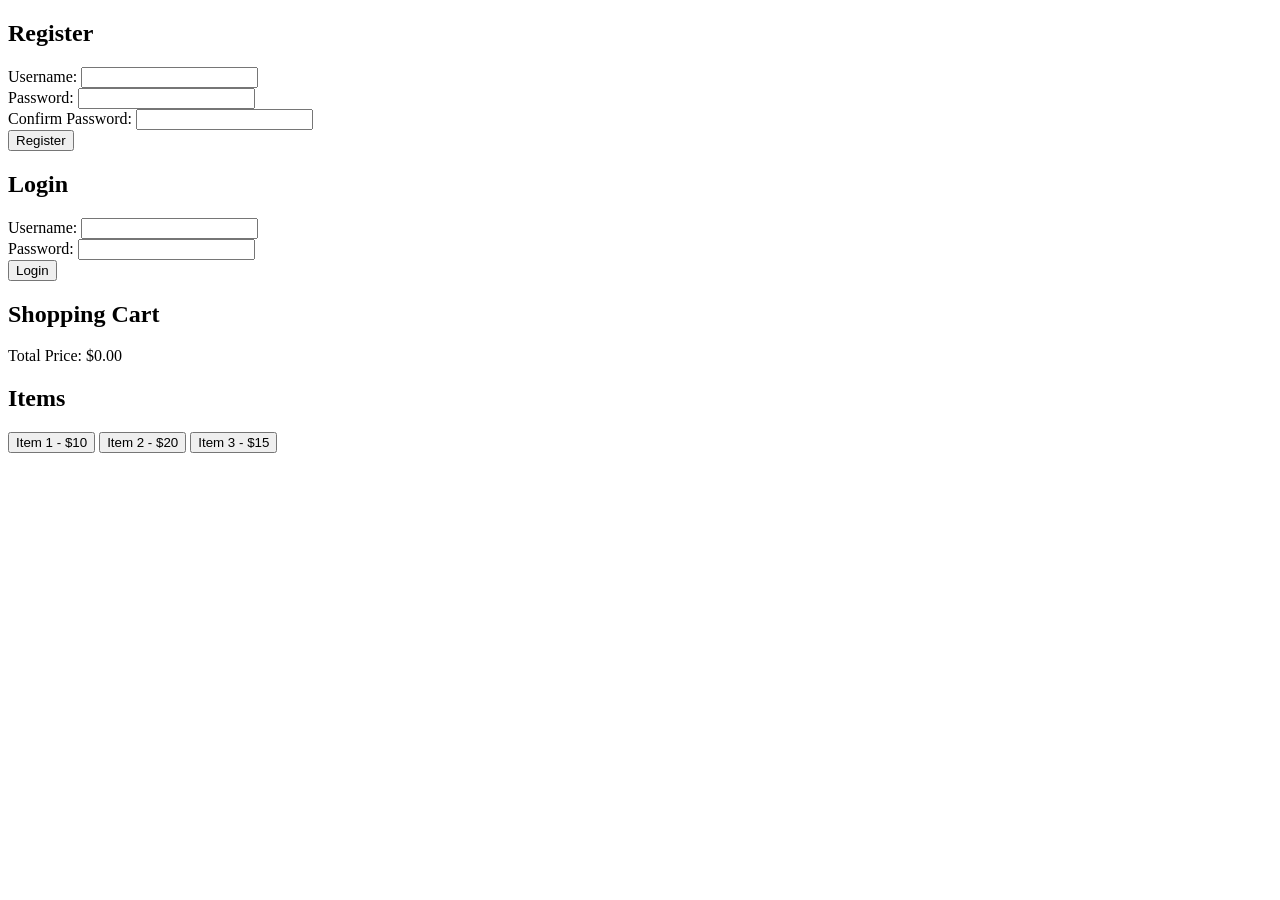
<file: test.html>
<!DOCTYPE html>
<html lang="en">
<head>
<meta charset="UTF-8">
<meta name="viewport" content="width=device-width, initial-scale=1.0">
<title>Shopping Cart</title>
</head>
<body>

<!-- Registration Form -->
<h2>Register</h2>
<form id="registerForm">
    <label for="registerUsername">Username:</label>
    <input type="text" id="registerUsername" required><br>
    <label for="registerPassword">Password:</label>
    <input type="password" id="registerPassword" required><br>
    <label for="registerConfirmPassword">Confirm Password:</label>
    <input type="password" id="registerConfirmPassword" required><br>
    <button type="submit" id="registerEnter">Register</button>
</form>

<!-- Login Form -->
<h2>Login</h2>
<form id="loginForm">
    <label for="loginUsername">Username:</label>
    <input type="text" id="loginUsername" required><br>
    <label for="loginPassword">Password:</label>
    <input type="password" id="loginPassword" required><br>
    <button type="submit" id="loginEnter">Login</button>
</form>

<!-- Shopping Cart Display -->
<h2>Shopping Cart</h2>
<div id="cartItems"></div>
<p>Total Price: $<span id="cartTotalPrice">0.00</span></p>

<!-- Item Buttons -->
<h2>Items</h2>
<button class="item-button" id="item1">Item 1 - $10</button>
<button class="item-button" id="item2">Item 2 - $20</button>
<button class="item-button" id="item3">Item 3 - $15</button>

<script>
var users = JSON.parse(localStorage.getItem('users')) || [];
var currentUser = JSON.parse(localStorage.getItem('currentUser')) || {};

// Function for user registration
function register() {
    var registerUsername = document.getElementById("registerUsername").value;
    var registerPassword = document.getElementById("registerPassword").value;
    var registerConfirmPassword = document.getElementById("registerConfirmPassword").value;

    if (registerPassword.length < 8) {
        alert("Password must be at least 8 characters long.");
        return;
    }

    if (registerPassword !== registerConfirmPassword) {
        alert("Passwords do not match. Please try again.");
        return;
    }

    var existingUser = users.find(user => user.username === registerUsername);
    if (existingUser) {
        alert("Username already exists. Please choose a different username.");
        return;
    }

    // Store user credentials in local storage
    localStorage.setItem(registerUsername, registerPassword);

    // Create a new user object with username, password, and an empty shopping cart
    var newUser = {
        username: registerUsername,
        password: registerPassword,
        shoppingCart: {}
    };

    users.push(newUser); // Add the new user object to the array
    localStorage.setItem('users', JSON.stringify(users)); // Update the users array in local storage
    console.log("Registration successful!");
}

// Function for user login
function login() {
    var loginUsername = document.getElementById("loginUsername").value;
    var loginPassword = document.getElementById("loginPassword").value;

    var storedPassword = localStorage.getItem(loginUsername);

    var user = users.find(user => user.username === loginUsername);

    if (!user) {
        alert("Username not found. Please register first.");
        return;
    }

    if (user.password !== loginPassword) {
        alert("Incorrect password. Please try again.");
        return;
    }

    currentUser = user; // Set the current user
    sessionStorage.setItem('currentUser', JSON.stringify(currentUser)); // Store current user in session storage

    console.log("Login successful!");

    // Load the user's shopping cart from local storage
    var storedCart = localStorage.getItem(currentUser.username + '_shoppingCart');
    if (storedCart) {
        currentUser.shoppingCart = JSON.parse(storedCart);
    }

    updateCartDisplay(); // Update the cart display
}

var shoppingCart = {}; // Shopping cart variable

var itemPrices = {
    "item1": 10,
    "item2": 20,
    "item3": 15
    // Add more items and their prices as needed
};

// Function to add items to the cart
function addToCart(itemId, itemName, itemPrice, quantity) {
    if (!currentUser.shoppingCart[itemId]) {
        currentUser.shoppingCart[itemId] = {
            name: itemName,
            price: itemPrice,
            quantity: quantity
        };
    } else {
        currentUser.shoppingCart[itemId].quantity += quantity;
    }
    updateCartDisplay();
    localStorage.setItem(currentUser.username + '_shoppingCart', JSON.stringify(currentUser.shoppingCart)); // Store the shopping cart in local storage
}

// Function to remove items from the cart
function removeFromCart(itemId) {
    if (currentUser.shoppingCart[itemId]) {
        delete currentUser.shoppingCart[itemId];
    }
    updateCartDisplay();
    localStorage.setItem(currentUser.username + '_shoppingCart', JSON.stringify(currentUser.shoppingCart)); // Store the shopping cart in local storage
}

// Function to update the cart display
function updateCartDisplay() {
    var cartItemsElement = document.getElementById("cartItems");
    var cartTotalPriceElement = document.getElementById("cartTotalPrice");

    if (!cartItemsElement) {
        console.error("cartItemsElement not found");
        return;
    }

    cartItemsElement.innerHTML = "";

    var totalPrice = 0;

    for (var itemId in currentUser.shoppingCart) {
        if (currentUser.shoppingCart.hasOwnProperty(itemId)) {
            var item = currentUser.shoppingCart[itemId];
            var totalItemPrice = item.price * item.quantity;
            totalPrice += totalItemPrice;

            var cartItemDiv = document.createElement("div");
            cartItemDiv.classList.add("cart-item");

            cartItemDiv.innerHTML = `
                <p><strong>${item.name}</strong> - $${item.price} (${item.quantity}x)</p>
                <select class="quantity-selector" data-item-id="${itemId}">
                    <option value="1" ${item.quantity === 1 ? 'selected' : ''}>1</option>
                    <option value="2" ${item.quantity === 2 ? 'selected' : ''}>2</option>
                    <option value="3" ${item.quantity === 3 ? 'selected' : ''}>3</option>
                    <option value="4" ${item.quantity === 4 ? 'selected' : ''}>4</option>
                    <option value="5" ${item.quantity === 5 ? 'selected' : ''}>5</option>
                    <!-- Add more options as needed -->
                </select>
                <button class="remove-item" data-item-id="${itemId}">Remove</button>
            `;

            cartItemsElement.appendChild(cartItemDiv);
        }
    }

    cartTotalPriceElement.textContent = totalPrice.toFixed(2);

    var removeButtons = document.querySelectorAll(".remove-item");
    removeButtons.forEach(function(button) {
        button.addEventListener("click", function(event) {
            var itemId = button.getAttribute("data-item-id");
            removeFromCart(itemId);
        });
    });

    var quantitySelectors = document.querySelectorAll(".quantity-selector");
    quantitySelectors.forEach(function(selector) {
        selector.addEventListener("change", function(event) {
            var itemId = selector.getAttribute("data-item-id");
            var quantity = parseInt(selector.value);
            currentUser.shoppingCart[itemId].quantity = quantity;
            updateCartDisplay();
            localStorage.setItem(currentUser.username + '_shoppingCart', JSON.stringify(currentUser.shoppingCart)); // Store the shopping cart in local storage
        });
    });
}

document.addEventListener("DOMContentLoaded", function() {
    // Add event listeners to item buttons to add items to cart
    var itemButtons = document.querySelectorAll(".item-button");
    itemButtons.forEach(function(button) {
        button.addEventListener("click", function(event) {
            var itemId = button.getAttribute("id");
            var itemName = button.textContent.trim().split(" - ")[0];
            var itemPrice = itemPrices[itemId];
            addToCart(itemId, itemName, itemPrice, 1); // Adding one item by default
        });
    });
});

document.addEventListener("DOMContentLoaded", function() {
    var submitRegisternButton = document.getElementById("registerEnter");
    if (submitRegisternButton) {
        submitRegisternButton.addEventListener("click", function(event) {
            event.preventDefault();
            register();
        });
    }
});

document.addEventListener("DOMContentLoaded", function() {
    var submitLoginButton = document.getElementById("loginEnter");
    if (submitLoginButton) {
        submitLoginButton.addEventListener("click", function(event) {
            event.preventDefault();
            login();
        });
    }
});

updateCartDisplay(); // Update the cart display initially
</script>

</body>
</html>
</file>
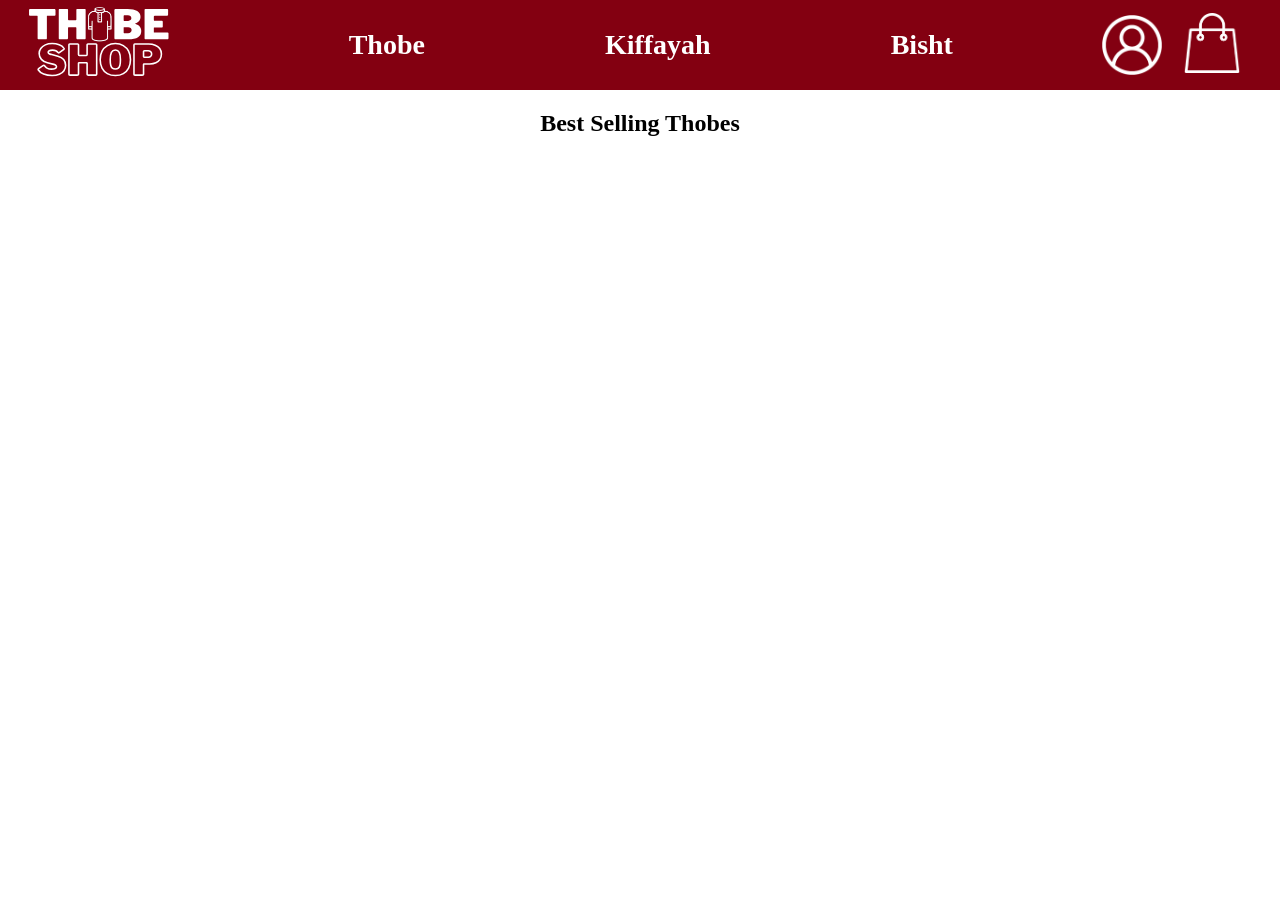
<file: thobe.html>
<!DOCTYPE html>
<html lang="en">
  <head>
    <meta charset="UTF-8" />
    <meta name="viewport" content="width=device-width, initial-scale=1.0" />
    <link rel="stylesheet" href="style.css" />
    <link rel="icon" type="image/x-icon" href="Images/favi_icon.png" />
    <title>Thobe shop</title>
  </head>
  <body>
    <div class="homepage">
      <div class="navbar">
        <div class="logo">
          <a href="index.html">
            <img src="Images/Thobe shop_lol.svg" alt="" />
          </a>
        </div>

    

        <div class="navbar-buttons">
          <a href="thobe.html">Thobe</a>
          <a href="kiffayah.html">Kiffayah</a>
          <a href="bisht.html">Bisht</a>
        </div>
        

        <div class="buttons">
          <div class="profile">
            <img src="Images/Profile_picture_white.png" alt="">
          </div>
          <div class="shopping_cart">
            <img src="Images/shopping-bag_white.png" alt="">
          </div>
            
        </div>
      </div>

      <h2 style="text-align:center">Best Selling Thobes</h2>

      <div class="shop" id="shop">
      
      </div>
    </div>
  </body>
  <script src="script.js"></script>
</html>
</file>
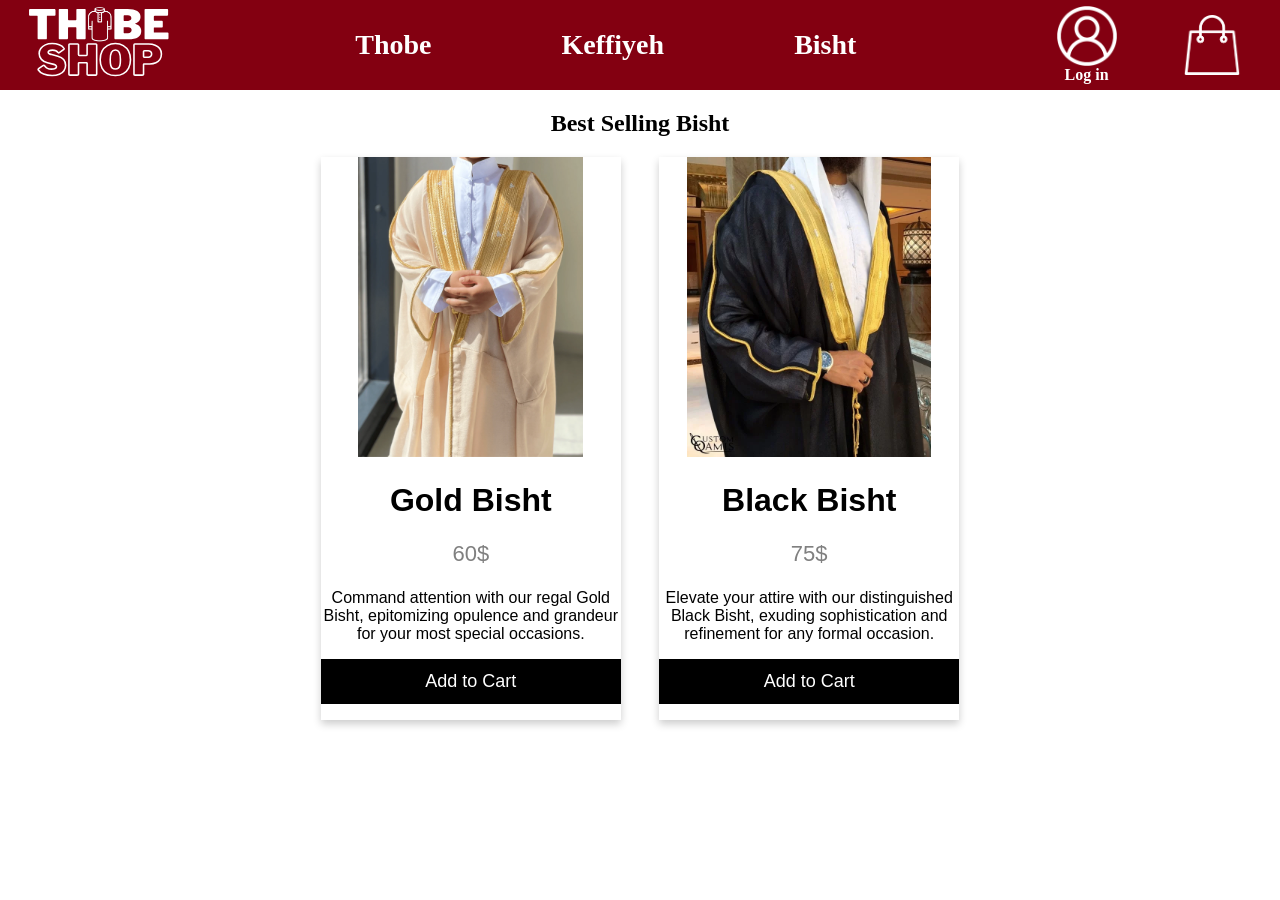
<file: html_code/bisht.html>
<!DOCTYPE html>
<html lang="en">
  <head>
    <meta charset="UTF-8" />
    <meta name="viewport" content="width=device-width, initial-scale=1.0" />
    <link rel="stylesheet" href="style.css" />
    <link rel="icon" type="image/x-icon" href="Images/favi_icon.png" />
    <title>Thobe shop</title>
  </head>
  <body>
    <div class="homepage">
      <div class="navbar">
        <div class="logo">
          <a href="index.html">
            <img src="Images/Thobe shop_lol.svg" alt="the images of the logo for thobe shop" />
          </a>
        </div>
        <div class="hamburger-menu">
          <div class="hamburger">
            <div class="bar"></div>
            <div class="bar"></div>
            <div class="bar"></div>
          </div>
          <div class="dropdown-content">
            <a href="thobe.html">Thobe</a>
            <a href="keffiyah.html">Keffiyeh</a>
            <a href="bisht.html">Bisht</a>
            <a href="password/logg_inn.html">Login</a>
            <a href="/html_code/shoppingcart.html">Shoppingcart</a>
          </div>
        </div>
  
        <div class="navbar-buttons">
          <a href="thobe.html">Thobe</a>
          <a href="keffiyah.html">Keffiyeh</a>
          <a href="bisht.html">Bisht</a>
        </div>
        

        <div class="buttons">
          <div class="profile">
            <a href="password/logg_inn.html" class="name">
              <img src="Images/Profile_picture_white.png" alt="login profile picture image">
              <div id="name">Log in</div>
            </a>
          </div>
          <div class="shopping_cart">
            <a href="shoppingcart.html" class="shopping_cart no_underline">
              <img src="Images/shopping-bag_white.png" alt="a image of a shoppingcart">
              <div id="shoppingcartCounter" class="shopping_cart_text" style="display: none;"></div>
            </a>
          </div>  
           
          </div>
        </div>

      <h2 style="text-align:center">Best Selling Bisht</h2>

      <div class="shop" id="bishtShop">
      
      </div>
    </div>
  </body>
  <script src="Backend.js"></script>
</html>
</file>
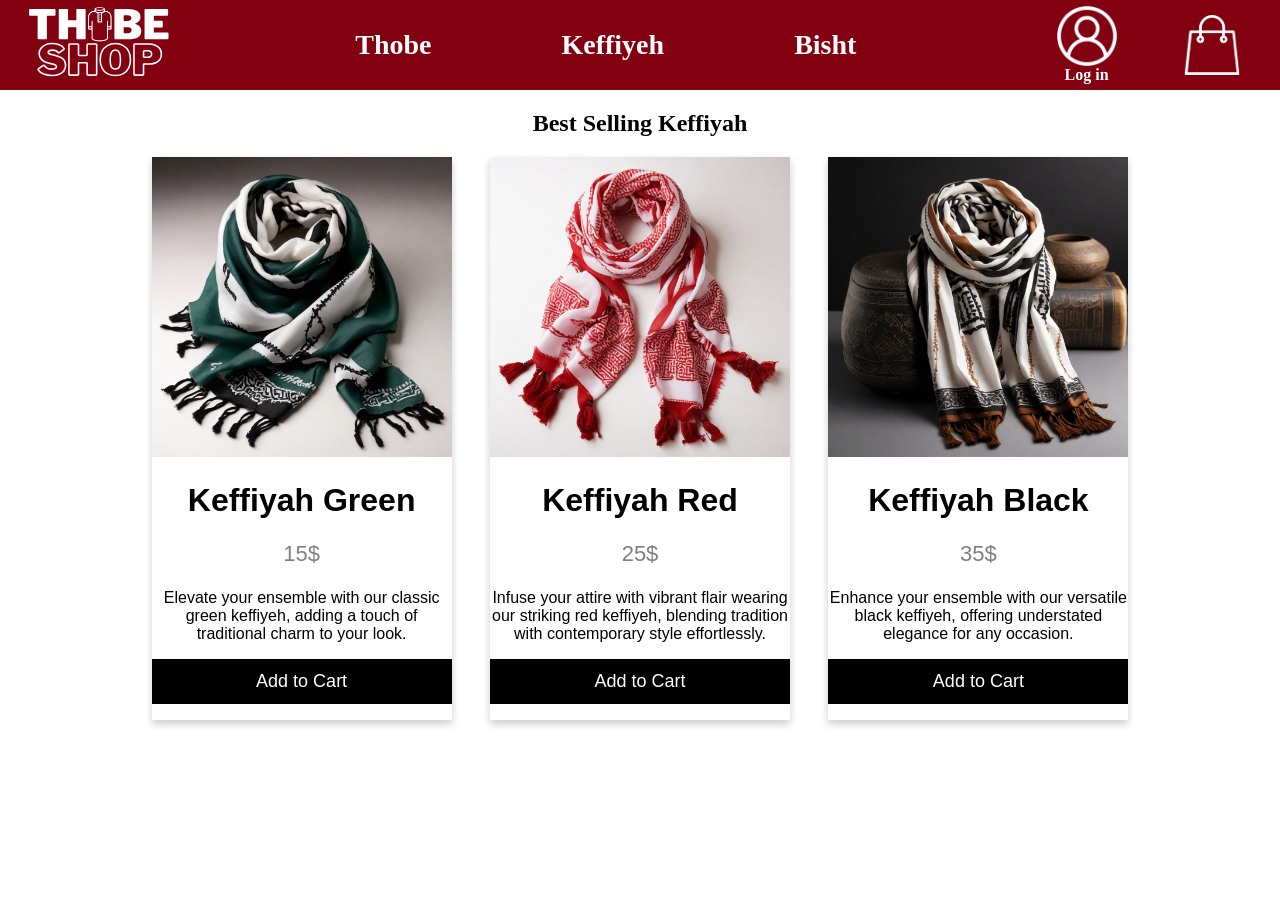
<file: html_code/keffiyah.html>
<!DOCTYPE html>
<html lang="en">
  <head>
    <meta charset="UTF-8" />
    <meta name="viewport" content="width=device-width, initial-scale=1.0" />
    <link rel="stylesheet" href="style.css" />
    <link rel="icon" type="image/x-icon" href="Images/favi_icon.png" />
    <title>Thobe shop</title>
  </head>
  <body>
    <div class="homepage">
      <div class="navbar">
        <div class="logo">
          <a href="index.html">
            <img src="Images/Thobe shop_lol.svg" alt="the images of the logo for thobe shop" />
          </a>
        </div>
        <div class="hamburger-menu">
          <div class="hamburger">
            <div class="bar"></div>
            <div class="bar"></div>
            <div class="bar"></div>
          </div>
          <div class="dropdown-content">
            <a href="thobe.html">Thobe</a>
            <a href="keffiyah.html">Keffiyeh</a>
            <a href="bisht.html">Bisht</a>
            <a href="password/logg_inn.html">Login</a>
            <a href="/html_code/shoppingcart.html">Shoppingcart</a>
          </div>
        </div>
  
        <div class="navbar-buttons">
          <a href="thobe.html">Thobe</a>
          <a href="keffiyah.html">Keffiyeh</a>
          <a href="bisht.html">Bisht</a>
        </div>
        

        <div class="buttons">
          <div class="profile">
            <a href="password/logg_inn.html" class="name">
              <img src="Images/Profile_picture_white.png" alt="login profile picture image">
              <div id="name">Log in</div>
            </a>
          </div>
          <div class="shopping_cart">
            <a href="shoppingcart.html" class="shopping_cart no_underline">
              <img src="Images/shopping-bag_white.png" alt="a image of a shoppingcart">
              <div id="shoppingcartCounter" class="shopping_cart_text" style="display: none;"></div>
            </a>
          </div>  
           
          </div>
        </div>

      <h2 style="text-align:center">Best Selling Keffiyah</h2>

      <div class="shop" id="keffiyahShop">
      
      </div>
    </div>
  </body>
  <script src="Backend.js"></script>
</html>
</file>
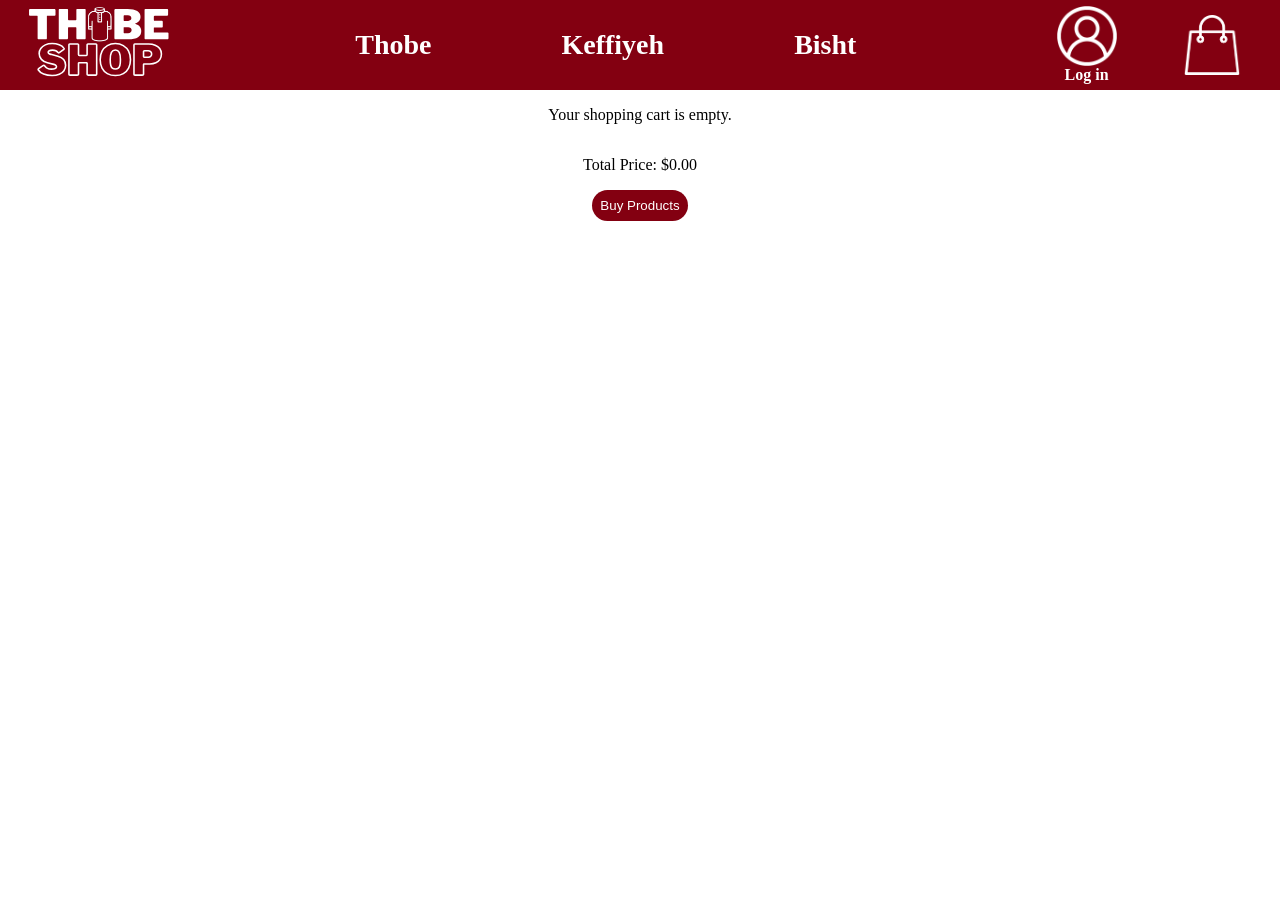
<file: html_code/shoppingcart.html>
<!DOCTYPE html>
<html lang="en">
  <head>
    <meta charset="UTF-8" />
    <meta name="viewport" content="width=device-width, initial-scale=1.0" />
    <link rel="stylesheet" href="style.css" />
    <link rel="icon" type="image/x-icon" href="Images/favi_icon.png" />
    <title>Thobe shop</title>
  </head>
  <body>
    <div class="navbar">
        <div class="logo">
          <a href="index.html">
            <img src="Images/Thobe shop_lol.svg" alt="the images of the logo for thobe shop" />
          </a>
        </div>
        <div class="hamburger-menu">
          <div class="hamburger">
            <div class="bar"></div>
            <div class="bar"></div>
            <div class="bar"></div>
          </div>
          <div class="dropdown-content">
            <a href="thobe.html">Thobe</a>
            <a href="keffiyah.html">Keffiyeh</a>
            <a href="bisht.html">Bisht</a>
            <a href="password/logg_inn.html">Login</a>
            <a href="/html_code/shoppingcart.html">Shoppingcart</a>
          </div>
        </div>
  
        <div class="navbar-buttons">
          <a href="thobe.html">Thobe</a>
          <a href="keffiyah.html">Keffiyeh</a>
          <a href="bisht.html">Bisht</a>
        </div>
        

        <div class="buttons">
          <div class="profile">
            <a href="password/logg_inn.html" class="name">
              <img src="Images/Profile_picture_white.png" alt="login profile picture image">
              <div id="name">Log in</div>
            </a>
          </div>
          <div class="shopping_cart">
            <a href="shoppingcart.html" class="shopping_cart no_underline">
              <img src="Images/shopping-bag_white.png" alt="a image of a shoppingcart">
              <div id="shoppingcartCounter" class="shopping_cart_text" style="display: none;"></div>
            </a>
          </div>  
           
          </div>
        </div>
    </div>
        <div class="homepage">
        <div id="cartItems"></div>

          <p>Total Price: $<span id="cartTotalPrice">0.00</span></p>
          <div class="shopping-cart-button">
            <button type="submit" class="submit" id="buyProducts">Buy Products</button>
          </div>


        </div>
  </body>
  <script src="Backend.js"></script>
</html>
</file>
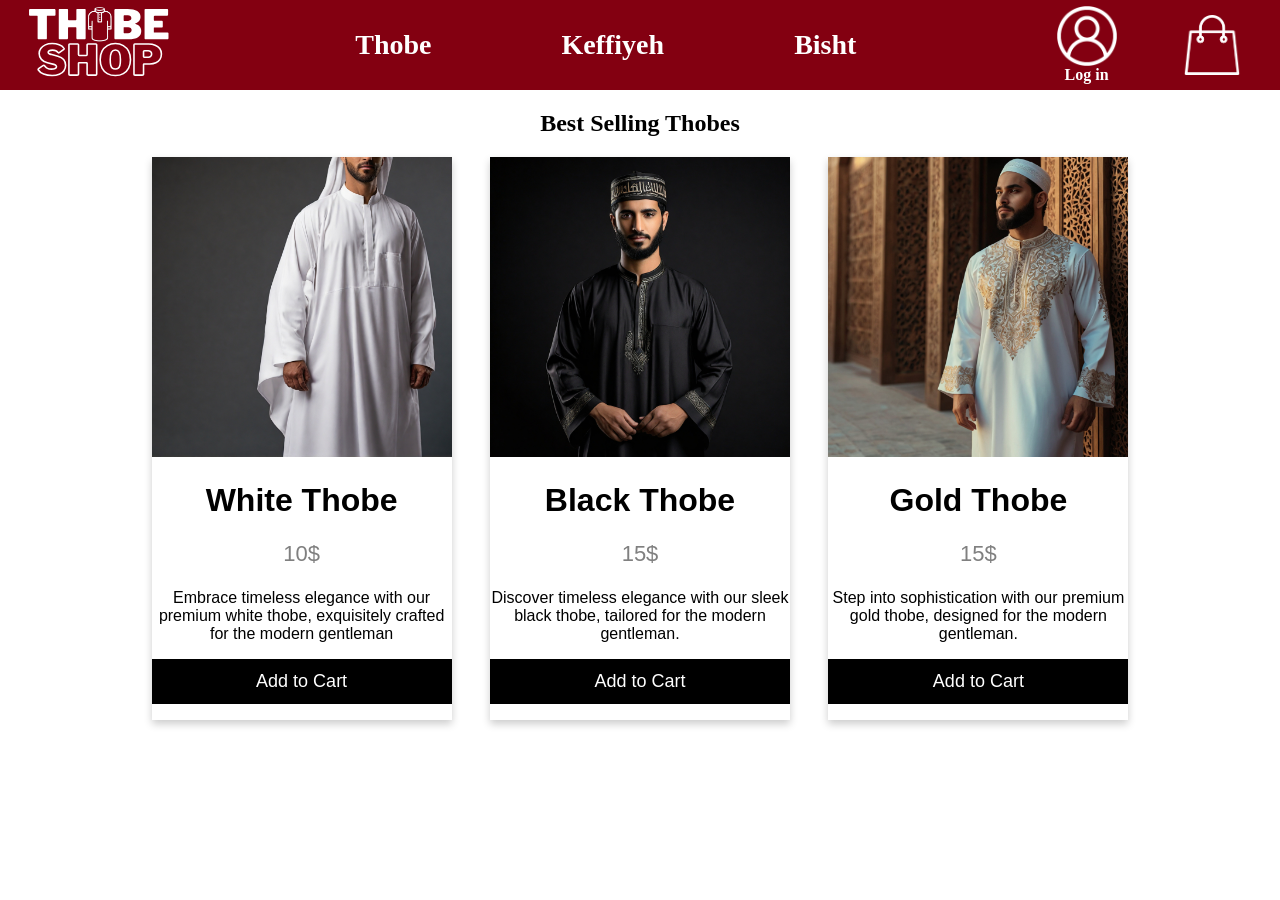
<file: html_code/thobe.html>
<!DOCTYPE html>
<html lang="en">
  <head>
    <meta charset="UTF-8" />
    <meta name="viewport" content="width=device-width, initial-scale=1.0" />
    <link rel="stylesheet" href="style.css" />
    <link rel="icon" type="image/x-icon" href="Images/favi_icon.png" />
    <title>Thobe shop</title>
  </head>
  <body>
    <div class="homepage">
      <div class="navbar">
        <div class="logo">
          <a href="index.html">
            <img src="Images/Thobe shop_lol.svg" alt="" />
          </a>
        </div>

        <div class="hamburger-menu">
          <div class="hamburger">
            <div class="bar"></div>
            <div class="bar"></div>
            <div class="bar"></div>
          </div>
          <div class="dropdown-content">
            <a href="thobe.html">Thobe</a>
            <a href="keffiyah.html">Keffiyeh</a>
            <a href="bisht.html">Bisht</a>
            <a href="password/logg_inn.html">Login</a>
            <a href="/html_code/shoppingcart.html">Shoppingcart</a>
          </div>
        </div>
  

        <div class="navbar-buttons">
          <a href="thobe.html">Thobe</a>
          <a href="keffiyah.html">Keffiyeh</a>
          <a href="bisht.html">Bisht</a>
        </div>
        

        <div class="buttons">
          <div class="profile">
            <a href="password/logg_inn.html" class="name">
              <img src="Images/Profile_picture_white.png" alt="">
              <div id="name">Log in</div>
            </a>
          </div>
          <div class="shopping_cart">
            <a href="shoppingcart.html" class="shopping_cart no_underline">
              <img src="Images/shopping-bag_white.png" alt="">
              <div id="shoppingcartCounter" class="shopping_cart_text" style="display: none;"></div>
            </a>
          </div>  
        </div>
      </div>

      <h2 style="text-align:center">Best Selling Thobes</h2>

      <div class="shop" id="thobeShop">
      
      </div>
    </div>
  </body>
  <script src="Backend.js"></script>
</html>
</file>
<file: style.css>
body {
    max-width: 100%;
    overflow-x: hidden;
    padding:0%;
    margin:0%;
    background-color:white;
    font-family:century gothic;
}

.navbar {
    display:flex;
    justify-content:space-between;
    width:100vw;
    height:90px;
    background-color:#830011;
    padding:0px;
    margin:0px;
}

.buttons {
    display:flex;
    align-items:center;
    gap:20px;
    margin-right:3%;
}

.buttons .profile {
    cursor:pointer;
}
.buttons .shopping_cart {
    cursor:pointer;
}

.buttons img{
    width:60px;
    height:60px;
}



.logo {
    display:flex;
    align-items:center;
}

.logo img {
    width:200px;
    margin-right:0%;
    padding-right:0%;
    transition-duration:0.4s;
}

.logo img:hover {
    transform: scale(1.05);
    cursor:pointer;
}


.navbar-buttons {
    display:flex;
    align-items:center;
    gap:180px;
    
}
.navbar-buttons a{
    text-decoration:none;
    font-family:century gothic;
    font-weight:bold;
    font-size:28px;
    color:white;
    cursor:pointer;
    transition-duration:0.2s;
}

.navbar-buttons a:hover {
    color:#EDE1CB;
}

.profile {
    display:flex;
    justify-content:flex-end;
    align-items: center; 
}


.info_section {
    display:flex;
    justify-content:center;
}

.info_section_left{
    width:1300px;
    height:1000px;
}

.info_section_right {
    width:1300px;
    height:1000px;
}

.best_deals_title{
    display:flex;
    justify-content:center;
    font-family:century gothic;
    
}

.best_deals {
    display:flex;
    justify-content:center;
    justify-content:space-evenly;
    margin-bottom:60px;
}

.best_deals img {
    width:350px;
    height:550px;
}

.footer {
    display:flex;
    justify-content:space-between;
    width:100vw;
    height:300px;
    background-color:#0f0f10;
}

.card {
    box-shadow: 0 4px 8px 0 rgba(0, 0, 0, 0.2);
    max-width: 300px;
    text-align: center;
    font-family: arial;
}
  
.price {
    color: grey;
    font-size: 22px;
}
  
.card button {
    border: none;
    outline: 0;
    padding: 12px;
    color: white;
    background-color: #000;
    text-align: center;
    cursor: pointer;
    width: 100%;
    font-size: 18px;
}
  
.card button:hover {
    opacity: 0.7;
}

.shop {
    display: flex;
    justify-content: center;
    gap: 3%;
}
</file>
<file: html_code/style.css>
body {
    max-width: 100%;
    overflow-x: hidden;
    padding:0%;
    margin:0%;
    background-color:white;
    font-family:century gothic;
}

.navbar {
    display:flex;
    justify-content:space-between;
    width:100vw;
    height:90px;
    background-color:#830011;
    padding:0px;
    margin:0px;
}

.buttons {
    display:flex;
    align-items:center;
    gap:20px;
    margin-right:3%;
}

.buttons .profile {
    cursor:pointer;
    
}

.shopping_cart {
    display: flex;
    font-family: century gothic;
    font-weight: bold;
    color: white;
    
}

.shopping_cart_text {
    background-color: #4b0101;
    border-radius: 25%;
    padding: 5px;
    height: 20px;
}
.no_underline {
    text-decoration: none;
}

.name {
    font-family: century gothic;
    font-weight: bold;
    color: white;
    text-decoration: none;
    display: flex;
    flex-direction: column;
    align-items: center;
    text-align: center;
    overflow: hidden;
    width: 150px;
}

.buttons .shopping_cart {
    cursor:pointer;
}

.buttons img{
    width:60px;
    height:60px;
}

.logo {
    display:flex;
    align-items:center;
}

.logo img {
    width:200px;
    margin-right:0%;
    padding-right:0%;
    transition-duration:0.4s;
}

.logo img:hover {
    transform: scale(1.05);
    cursor:pointer;
}


.navbar-buttons {
    display:flex;
    align-items:center;
    gap: 130px;
    
}
.navbar-buttons a{
    text-decoration:none;
    font-family:century gothic;
    font-weight:bold;
    font-size:28px;
    color:white;
    cursor:pointer;
    transition-duration:0.2s;
}

.navbar-buttons a:hover {
    color:#EDE1CB;
}

.profile {
    display:flex;
    justify-content:flex-end;
    align-items: center; 
}

.start_section {
    display:flex;
    justify-content:center;
}

.start_section_image{
    width: 100vw;
    height:100vh;
    object-fit: cover;

}

.best_deals_title{
    display:flex;
    justify-content:center;
    font-family:century gothic;
}

.best_deals {
    display:flex;
    justify-content:center;
    justify-content:space-evenly;
    margin-bottom:60px;
}


.footer {
    display:flex;
    align-items:center;
    flex-direction:row;
    width:100vw;
    height:240px;
    background-color:#770312;
}

.copyright_laws {
    position:relative;
    top:45%;
    color:white;
}

.logo_footer {
    display:flex;
    align-items:center;
    width:260px;
    height:150px;
    padding:0px;
    margin-left:5px;
}

.white_footer_line {
    display:flex;
    align-items:center;
    width:2px;
    height:170px;
    margin-left:30px;
    background-color:white;
}

.card {
    box-shadow: 0 4px 8px 0 rgba(0, 0, 0, 0.2);
    max-width: 300px;
    text-align: center;
    font-family: arial;
    overflow: hidden;
    
}

.card img {
    width:auto;
    height:300px;
}

  
.price {
    color: grey;
    font-size: 22px;
}
  
.card button {
    border: none;
    outline: 0;
    padding: 12px;
    color: white;
    background-color: black;
    text-align: center;
    cursor: pointer;
    width: 100%;
    font-size: 18px;
}
  
.card button:hover {
    opacity: 0.7;
}

.shop {
    display: flex;
    justify-content: center;
    gap: 3%;
}

h1 {
    display:flex;
    justify-content:center;
}



.logg_in_style {
    display:flex;
    align-items:center;
    justify-content:center;
}

.inputField {
    padding:13px;
    width:400px;
}

#logg_inn_background {
    background-color:#EDE1CB;
}

.Introduction-container {
    display: flex;
    justify-content: center;
    align-items: center;
   background-image: url(Images/Dummy_image.jpg);
    background-size:cover;
    background-repeat: no-repeat;
    width: 100%;
    height: 80vh;
}

.Introduction-container h1{
    background-color:#EDE1CB;
    padding:200px;
}


#cartItems {
    display:flex;
    align-items:center;
    flex-direction:column;
} 

.cart-item {
    display:flex;
    width:30%;
    height:110px;
    align-items:center;
    color:white;
    background-color:#983946;
    margin-top:1px;
    margin-bottom:1px;
}

@media (max-width: 1200px) {
    .navbar-buttons {
        display:flex;
        align-items:center;
        gap: 90px;
        
    }
}

.hamburger-menu {
    display: none;
    position: relative; /* Added */
    margin-right: 40px; /* Adjust as needed */
}

.hamburger {
    display: inline-block;
    cursor: pointer;
    margin-top: 100%;
}

.bar {
    width: 25px;
    height: 3px;
    background-color: white;
    margin: 5px 0;
}

.dropdown-content {
    position: absolute;
    top: 50px;
    right: 0;
    background-color: #830011;
    min-width: 160px;
    box-shadow: 0px 8px 16px 0px rgba(0,0,0,0.2);
    z-index: 1;
    display: none; /* Initially hide the dropdown */
}

.dropdown-content.show {
    display: block;
    
}

.dropdown-content a {
    color: rgb(255, 255, 255);
    padding: 12px 16px;
    text-decoration: none;
    display: block;
}


/* Media query for hamburger menu */
@media (max-width: 900px) {
    .inputField {
        width: 75vw;
    }
    .shop {
        flex-direction: column;
        align-items: center;
        gap: 100px;
    }
    .navbar-buttons {
        display: none;
    }
    .buttons {
        display: none;
    }
    .shopping_cart {
        display: none;
    }
    .hamburger-menu {
        display: block;
    }
}


.homepage p{
    display:flex;
    justify-content:center;

}


.submit {
    display:flex;
    background:#830011;
    color:white;
    justify-content:center;
    border:none;
    padding:8px;
    border-radius:30px;
}


.shopping-cart-button {
    display:flex;
    margin-top:10px;
    margin-bottom:10px;
    justify-content:center;
}

.cart-item p{
    margin-left:15px;
}
</file>
